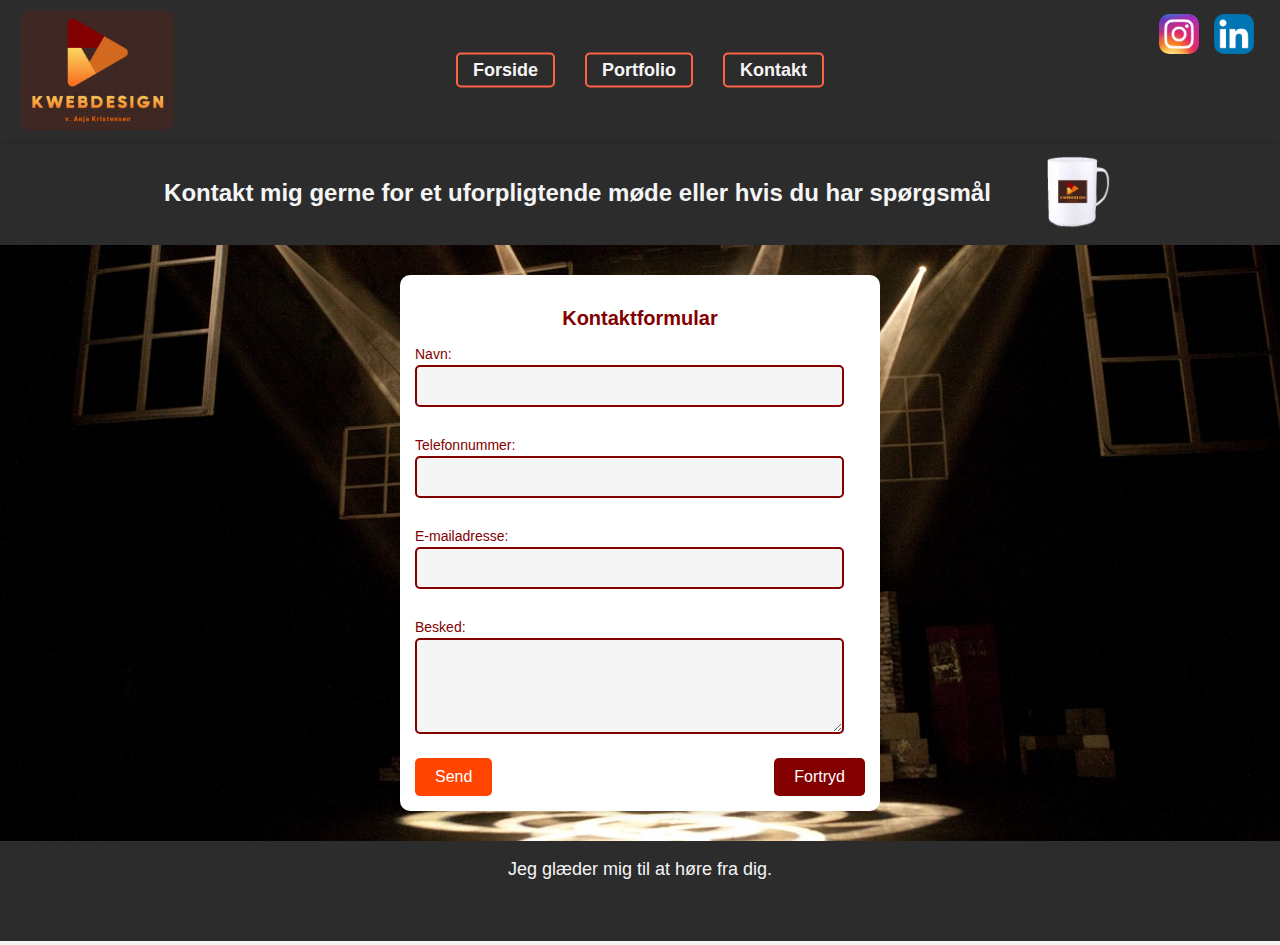
<file: Kontakt.html>
<!DOCTYPE html>
<html lang="da">
<head>
    <meta charset="UTF-8">
    <meta name="viewport" content="width=device-width, initial-scale=1.0">
    <title>Hjemmeside Design</title>
    <link rel="stylesheet" href="Kontakt.css">
</head>
<body>
    <header>
        <img src="Images/Logo-design.PNG" alt="Logo">
        
    <!-- Links: Portfolio og Kontakt -->
        <div class="nav-links">
            <a href="index.html">Forside</a>
            <a href="Portfolio.html">Portfolio</a>
            <a href="Kontakt.html">Kontakt</a>
        </div>
        
    <!-- Social Media ikoner og links -->
<div class="social-icons">
    <a href="https://www.instagram.com/callingnaturedk/" target="_blank">
        <img src="Images/Icon-Instagram.png" alt="Instagram">
    </a>
    <a href="https://www.linkedin.com/in/anja-kristensen-kwebdesign" target="_blank">
        <img src="Images/Icon-linkedIn.png" alt="LinkedIn">
    </a>
</div>

    </header>

    <!-- Banner Sektion -->
    <div class="banner">
        <h2>Kontakt mig gerne for et uforpligtende møde eller hvis du har spørgsmål</h2>
        <div class="animation"></div>
    </div>

    <!-- Kontaktformular -->
    <div class="contact-form-container">
        <h2>Kontaktformular</h2>
        <form action="send-email.php" method="POST" class="contact-form">
            <label for="name">Navn:</label>
            <input type="text" id="name" name="name" required>

            <label for="phone">Telefonnummer:</label>
            <input type="tel" id="phone" name="phone" required>

            <label for="email">E-mailadresse:</label>
            <input type="email" id="email" name="email" required>

            <label for="message">Besked:</label>
            <textarea id="message" name="message" rows="4" required></textarea>

            <div class="button-group">
                <button type="submit" class="send-btn">Send</button>
                <button type="reset" class="reset-btn">Fortryd</button>
            </div>
        </form>
    </div>

 <!-- Footer sektion -->
 <footer class="footer">
    <p>Jeg glæder mig til at høre fra dig.</p>
</footer>

</body>

</HTMl>
</file>
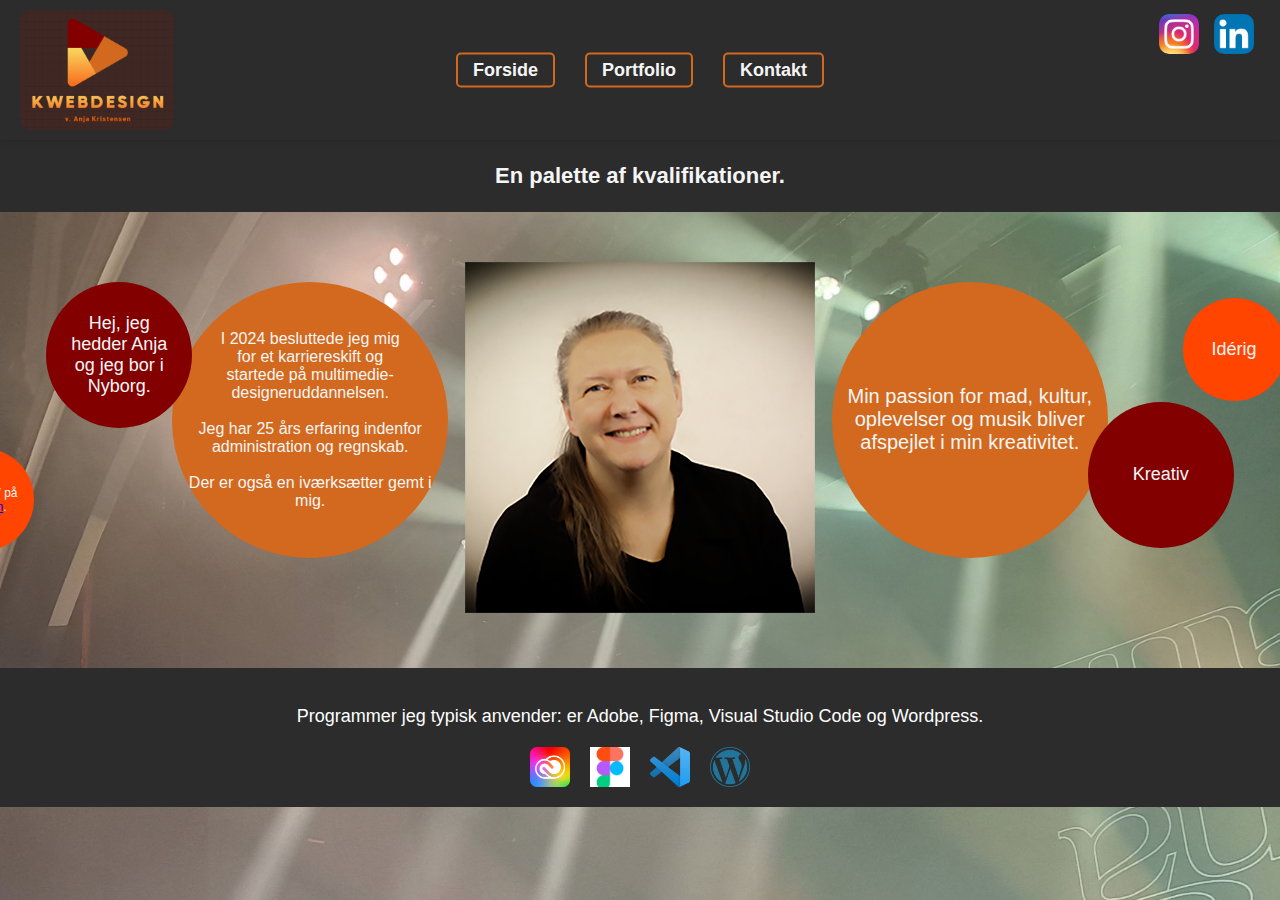
<file: ommig.html>
<!DOCTYPE html>
<html lang="da">
<head>
    <meta charset="UTF-8">
    <meta name="viewport" content="width=device-width, initial-scale=1.0">
    <title>Hjemmeside Design</title>
        <link rel="stylesheet" href="ommig.css">
</head>
<header>
    <img src="Images/Logo-design.PNG" alt="Logo">
    
<!-- Links: Forside og Portfolio og Kontakt -->
    <Nav>
        <div class="nav-links">
            <a href="index.html">Forside</a>
            <a href="Portfolio.html">Portfolio</a>
            <a href="Kontakt.html">Kontakt</a>
        </div>
    </Nav>
    
<!-- Social Media ikoner og links -->
<div class="social-icons">
    <a href="https://www.instagram.com/callingnaturedk/" target="_blank">
        <img src="Images/Icon-Instagram.png" alt="Instagram">
    </a>
    <a href="https://www.linkedin.com/in/anja-kristensen-kwebdesign" target="_blank">
        <img src="Images/Icon-linkedIn.png" alt="LinkedIn">
    </a>
</div>

<!--Overskrift-banner-->
</header>
    <div class="banner">
        <h2>En palette af kvalifikationer.
        </h2>
    </div>

<div class="background-container">
    <div class="Images">
        <img src="Images/Selvportraet.webp" alt="Selvportraet">
    </div>
    
    <div class="text-container container-2">
        <p> I 2024 besluttede jeg mig <br>
            for et karriereskift og <br>
            startede på multimedie-<br>
            designeruddannelsen.<br>
            <br>
            Jeg har 25 års erfaring indenfor administration og regnskab. <br>
            <br>
            Der er også en iværksætter gemt i mig.
            <br>
        </p>
    </div>
    
    <div class="text-container container-3">
        <p> Hej, jeg hedder Anja og jeg bor i Nyborg.</p> 
    </div>
    
    <div class="text-container container-4">
        <p> Min passion for mad, kultur, oplevelser og musik bliver afspejlet i min kreativitet.</p> 
    </div>

    <div class="text-container container-5">
        <p> Kreativ</p>

    <div class="text-container container-6">
    <p>Se mit CV på <a href="https://www.linkedin.com/in/anja-kristensen-kwebdesign" target="_blank">LinkedIn</a>.</p>
</div>

    <div class="text-container container-7">
            <p>Idérig</p> 
        </div>    
   
    </div>
</div>

<!-- Footer -->
<footer class="footer">
    <div class="footer-content">
        <p>
            Programmer jeg typisk anvender: er Adobe, Figma, Visual Studio Code og Wordpress.<br>
        </p>
        <!-- Billeder under teksten -->
        <div class="footer-images">
            <img src="Images/Icon-Adobe_Creative_Cloud.png" alt="Adobe" class="footer-image">
            <img src="Images/Icon-Figma.png" alt="Figma" class="footer-image">
            <img src="Images/Icon-Visual_Studio_Code.png" alt="Visual Studio Code" class="footer-image">
            <img src="Images/Icon-WordPress.png" alt="Wordpress" class="footer-image">
        </div>
    </div>
</footer>
</file>
<file: Kontakt.css>
/* Media Queries - visning på flere devices */
body {
    font-size: 16px;
    background-color: #F5F5F5
}

/* CSS for skærme mindre end 600px (mobiltelefoner) */
@media (max-width: 599px) {
    body {
        font-size: 14px;
        background-color: #F5F5F5;
    }
    .nav-links {
        margin-top: 80px;
        margin-bottom: 100px;
        align-items: center;
    }
}

/* Grundlæggende styling for body */
body {
    margin: 0;
    font-family: 'Lucida Sans', 'Lucida Sans Regular', 'Lucida Grande', 'Lucida Sans Unicode', Geneva, Verdana, sans-serif;
    background-color: #F5F5F5;
    }

/* Styling af header */
header {
    display: flex;
    justify-content: space-between; /* Fordeler logo og ikoner */
    align-items: center;
    padding: 10px 20px;
    background-color: #2c2c2c;
    box-shadow: 0 2px 5px rgba(0, 0, 0, 0.1);
    position: relative;
    }

/* Logo-styling */
header img {
    height: 120px;
    border-radius: 10px
    }

/* Container for links (Forside, Portfolio og Kontakt) - Centreret i header */
.nav-links {
    position: absolute;
    top: 50%;
    left: 50%;
    transform: translateX(-50%) translateY(-50%); /* Centrer dem præcist */
    display: flex;
    gap: 30px;
    }

/* Styling af Forside, Portfolio og Kontakt links */
.nav-links a {
    text-decoration: none;
    color: #F5F5F5;
    font-size: 18px;
    font-weight: bold;
    padding: 5px 15px;
    border: 2px solid #FF6347;
    border-radius: 5px;
    transition: background-color 0.3s ease, color 0.3s ease;
    }
nav ul {
    display: flex;
    list-style: none
    }

 /* Responsive Design: Small Screens */
 @media (max-width: 520px) {
    .text-container {
        margin-top: 5%;
        width: 40px;
        height: 40px;
        border-radius: 360px; 
        }
  }

/* Hover effekt på links */
.nav-links a:hover {
    background-color: #FF4500;
    color: #fff;
    }

/* Container for social media ikoner */
.social-icons {
    position: absolute;
    top: 10%;
    right: 2%;
    display: flex;
    gap: 15px;
    }

.social-icons img {
    height: 40px;
    width: 40px;
}

/* Styling for banner */
.banner {
    display: flex;
    justify-content: center;
    align-items: center; 
    background-color: #2c2c2c;
    color: #F5F5F5;
    padding: 15px;
    }

.banner h2 {
    margin: 0;
    font-size: 24px;
    text-align: center; /* Centrer teksten horisontalt i h2 */
    }

    /* Responsive Design: Small Screens */
@media (max-width: 520px) {
    .banner h2 {
      font-size: 10px;
      text-align: center;
      margin-top: 6%;
      width: 455px;     
    }
    .animation{
        margin-top: 20px;
    }
  }

/* Billedet der skal vippes */
.animation {
    margin-left: 50px;
    width: 75px;
    height: 75px;
    background-image: url('Images/Krus.png');
    background-size: contain;
    background-position: center;
    background-repeat: no-repeat;
    animation: shake 5s ease-in-out infinite; /* Animationen for vipning */
    }

/* Vippeanimation */
@keyframes shake {
         0% {
        transform: rotateY(0deg); /* Start */
        }
        25% {
        transform: rotateY(40deg); /* Vipp til højre */
        }
        50% {
        transform: rotateY(0deg); /* Tilbage til start */
        }
        75% {
        transform: rotateY(-40deg); /* Vipp til venstre */
        }
        100% {
        transform: rotateY(0deg); /* Tilbage til start */
        }
    }

/* Styling af content-sektionen */
.content {
    max-width: 800px;
    margin: 20px auto;
    padding: 20px;
    border: 2px solid #820000;
    background-color: #FFFFFF;
    }

/* Billede under banner */
main img {
    width: 100%;
    height: auto;
    margin-top: 20px;
    }

/* Baggrundsbillede efter banner */
body {
    background: url('Images/scene.jpg') no-repeat center center fixed;
    background-size: cover;
    }

/* Grundlæggende styling for body */
body {
    margin: 0;
    font-family: 'Lucida Sans', 'Lucida Sans Regular', 'Lucida Grande', 'Lucida Sans Unicode', Geneva, Verdana, sans-serif;
    background-color: #F5F5F5;
    }

/* Container for kontaktformular */
.contact-form-container {
    max-width: 450px;
    margin: 15px auto;
    padding: 15px;
    background-color: #fff;
    border-radius: 10px;
    box-shadow: 0 2px 10px #0000001a;
    margin-top: 30px;
    margin-bottom: 30px;
    }

/* Overskrift */
.contact-form-container h2 {
    text-align: center;
    font-size: 20px;
    color: #820000;
    }

/* Styling af formularfelter */
.contact-form label {
    display: block;
    font-size: 14px;
    margin: 10px 0 3px;
    color: #820000;
    }

/* Input og textarea felter */
.contact-form input, 
.contact-form textarea {
    width: 90%;
    padding: 10px;
    margin-bottom: 20px;
    border-radius: 5px;
    border: 2px solid #820000;
    background-color: #F5F5F5;
    font-size: 16px;
    color: #333;
    }

/* Knapper */
.button-group {
    display: flex;
    justify-content: space-between;
    }

.send-btn, .reset-btn {
    padding: 10px 20px;
    font-size: 16px;
    border: none;
    border-radius: 5px;
    cursor: pointer;
    transition: background-color 0.3s ease;
    }

/* Styling for send knap */
.send-btn {
    background-color: #FF4500;
    color: #fff;
    }

.send-btn:hover {
    background-color: #820000;
    }

/* Styling for fortryd knap */
.reset-btn {
    background-color: #820000;
    color: #fff;
    }

.reset-btn:hover {
    background-color: #FF6347;
    }

.reset-btn:focus {
    outline: none;
    }

/* Responsiv design */
@media (max-width: 600px) {
    .contact-form-container {
        padding: 15px;
    }

    .send-btn, .reset-btn {
        font-size: 14px;
        padding: 8px 16px;
    }
    }
/* Styling af footer */
footer.footer {
    background-color: #2c2c2c;
    color: #F5F5F5;
    font-size: 18px;
    text-align: center;
    position: relative;
    width: 100%;
    display: flex;
    justify-content: center; /* Centrerer indholdet horisontalt */
    height: 100px;
    }

/* Animation for at få teksten til at komme ind fra venstre */
@keyframes slideInFromLeft {
    0% {
        transform: translateX(-100%); /* Startposition til venstre */
        opacity: 0; /* Start med at være usynlig */
    }
    100% {
        transform: translateX(0);
        opacity: 1; /* Gør teksten synlig */
    }
    }

/* Styling af teksten i footeren */
footer.footer p {
    animation: slideInFromLeft 8s ease-out forwards; 
    }
</file>
<file: ommig.css>
/* Media Queries - visning på flere devices */
body {
    font-size: 16px;
    background-color: #F5F5F5
}

/* CSS for skærme mindre end 600px (mobiltelefoner) */
@media (max-width: 599px) {
    body {
        font-size: 14px;
        background-color: #F5F5F5;
    }
}

/* CSS for skærme større end 1025px (tablets og desktops) */
@media (min-width: 1025px) {
    body {
        font-size: 18px;
        background-color: #F5F5F5
    }
}

/* Grundlæggende styling for body */
body {
    margin: 0;
    font-family: 'Lucida Sans', 'Lucida Sans Regular', 'Lucida Grande', 'Lucida Sans Unicode', Geneva, Verdana, sans-serif;
    background-color: #F5F5F5;
    }

/* Styling af header */
header {
    display: flex;
    justify-content: space-between;
    align-items: center;
    padding: 10px 20px;
    background-color: #2c2c2c;
    box-shadow: 0 2px 5px rgba(0, 0, 0, 0.1);
    position: relative;
    }

/* Logo-styling */
header img {
    height: 120px;
    border-radius: 10px
    }

/* Container for links (Forside, Portfolio og Kontakt) - Centreret i header */
.nav-links {
    position: absolute;
    top: 50%; /* Placér linksene i midten vertikalt */
    left: 50%; /* Centrer linksene horisontalt */
    transform: translateX(-50%) translateY(-50%); /* Centrer dem præcist */
    display: flex;
    gap: 30px;
    }

/* Styling af links */
.nav-links a {
    text-decoration: none;
    color: #F5F5F5;
    font-size: 18px;
    font-weight: bold;
    padding: 5px 15px;
    border: 2px solid #D2691E;
    border-radius: 5px;
   }

/* Hover effekt på links */
.nav-links a:hover {
    background-color: #FF4500;
    color: #fff;
    }

nav ul {
    list-style: none;
    padding-left: 0;
    }


/* Container for social media ikoner */
.social-icons {
    position: absolute;
    top: 10%; /* Vertikalt centreret */
    right: 2%; /* Placeret til højre */
    display: flex;
    gap: 15px; /* Afstand mellem ikonerne */
    }

.social-icons img {
    height: 40px;
    width: 40px;
    }

/* Styling af banner */
.banner {
    display: flex;
    justify-content: center; /* Centrerer både tekst og animation horisontalt */
    background-color: #2c2c2c;
    color: #F5F5F5;
    padding: 25px;
    align-items: flex-start; /* Justerer vertikal placering af indholdet (ikke centreret) */
    }

/* Styling for h2 elementet */
.banner h2 {
    margin: 0;
    font-size: 28px;
    text-align: center;
    line-height: 1.6;
    }

/* Styling for den nederste linje */
.banner h2 .second-line {
    display: block;  /* Gør denne del til et blok-element, så den kan centreret */
    text-align: center;  /* Centrer den nederste linje */
    }


/* Baggrundsbillede under banneret */
.background-container {
    background-image: url(Images/koncert3.webp);
    background-size: cover;
    background-position: center;
    padding: 50px 20px;
    display: flex;
    justify-content: center;
    gap: 25px;
    }

/* Containerne for tekst-containere/portræt - generelt */
.text-container {
    display: flex;
    justify-content: center;
    color: #F5F5F5;
    text-align: center;
    padding: 1%
    }

/* Container 2 "tekst om mig"*/
.container-2 {
    background-color: #D2691E;
    font-size: 16px;
    width: 250px;
    height:250px;
    border-radius: 360px;
    align-items: center;
    margin-top: 20px;
    justify-content: center;
    position: absolute;
    right: 65%
    }

/* Container 3 "Hej, jeg..." */
.container-3 {
    background-color: #820000;
    font-size: 18px;
    width: 120px;
    height: 120px;
    border-radius: 360px;
    margin-top: 20px;
    align-items: center;
    position: absolute;
    right: 85%
    }

    /* Container 4 "bla" */
.container-4 {
    background-color: #D2691E;
    font-size: 20px; 
    width: 250px;
    height: 250px;
    border-radius: 360px;
    margin-top: 20px;
    align-items: center;
    position: absolute;
    left: 65%
    }

/* Container 5 "bla bla */
.container-5 {
    background-color: #820000;
    font-size: 18px;
    width: 120px;
    height: 120px;
    border-radius: 360px;
    margin-top: 140px;
    align-items: center;
    position: absolute;
    left: 85%
    }

/* Container 6 "bla bla" */
.container-6 {
    background-color: #FF4500;
    font-size: 12px;
    width: 100px;
    height: 100px;
    border-radius: 360px;
    margin-top: 50px;
    align-items: center;
    position: absolute;
    right: 1200px
    }    

/* Container 7 "bla bla..." */
.container-7 {
    background-color: #FF4500;
    font-size: 18px;
    width: 100px;
    height: 100px;
    border-radius: 360px;
    margin-bottom: 250px;
    align-items: center;
    position: absolute;
    left: 65%
    }


/* Ændre skriftstørrelsen for hele h2 */
.banner h2 {
    font-size: 22px;
    line-height: 1;
    }


/* Styling for footer */
.footer {
    background-color: #2c2c2c;
    color: white;
    padding: 20px;
    text-align: center;
    height: auto;
    }

.footer-content {
    max-width: 1200px;
    margin: 0 auto;  /* Centrerer indholdet */
    }

/* Container til billederne i footer */
.footer-images {
    display: flex;  /* flexbox til at arrangere billederne ved siden af hinanden */
    justify-content: center;
    gap: 20px;
    margin-top: 20px;
    }

/* Billederne i footeren */
.footer-image {
    width: 40px;
    height: auto;  /*Billedernes proportioner */
    }

/* Styling af tekstfeltet i footer */
.text-field p {
    font-size: 36px;
    margin-bottom: 20px;
    }

        /* Baggrundsbillede efter banner */
body {
    background: url('Images/koncert3.webp') no-repeat center center fixed;
    background-size: cover;
    }
</file>
